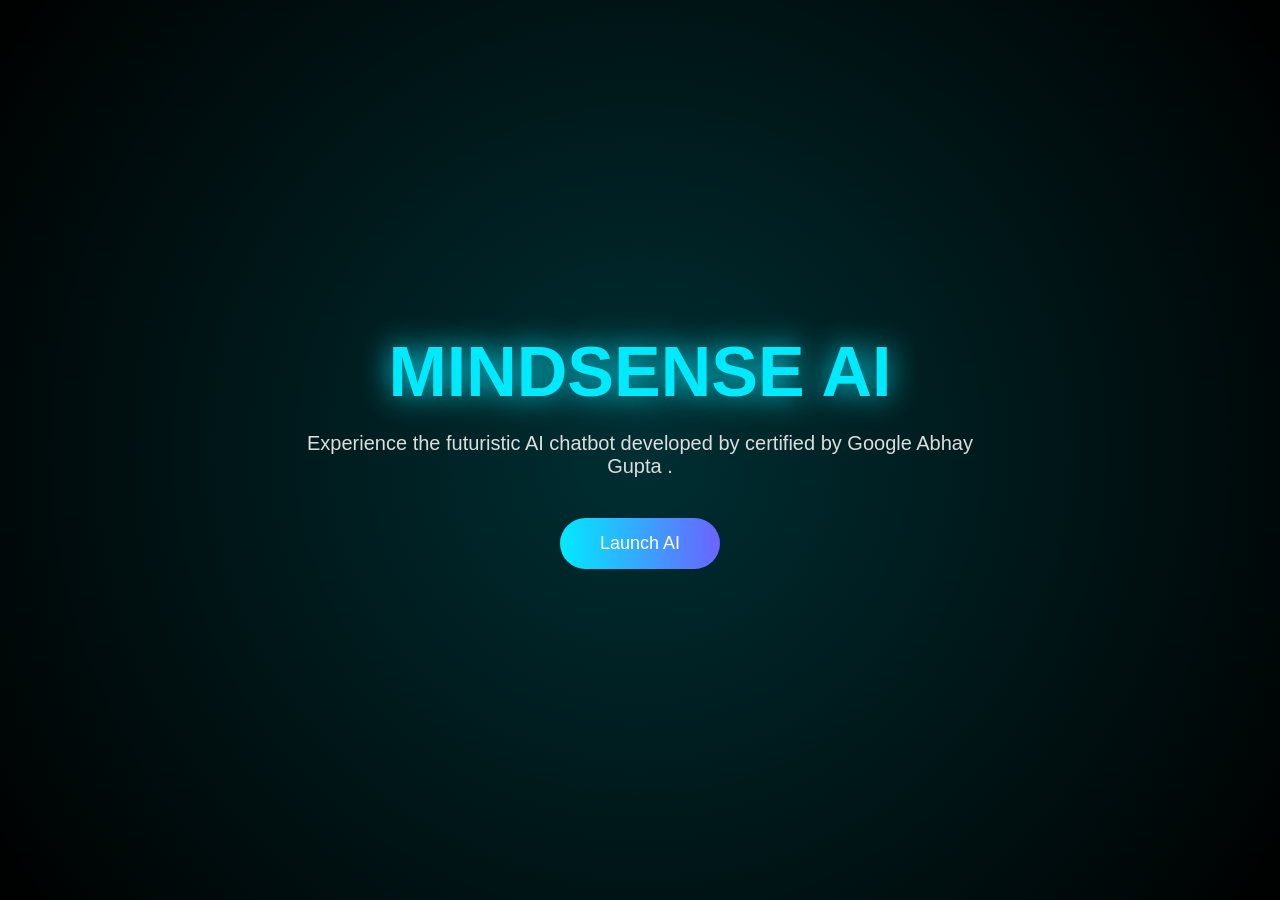
<file: index.html>
<!DOCTYPE html>
<html lang="en">
<head>
  <meta charset="UTF-8">
  <meta name="viewport" content="width=device-width, initial-scale=1.0">
  <title>Mindsense AI</title>

  <style>

    *{
      margin:0;
      padding:0;
      box-sizing:border-box;
      font-family:Arial;
    }

    body{
      background:black;
      color:white;
      height:100vh;
      display:flex;
      justify-content:center;
      align-items:center;
      flex-direction:column;
      text-align:center;
      overflow:hidden;
    }

    body::before{
      content:"";
      position:absolute;
      width:100%;
      height:100%;
      background:
      radial-gradient(circle,#00eaff33,transparent);
      animation:pulse 4s infinite;
    }

    @keyframes pulse{
      0%{transform:scale(1);}
      50%{transform:scale(1.2);}
      100%{transform:scale(1);}
    }

    h1{
      font-size:70px;
      z-index:2;
      color:#00eaff;
      text-shadow:0 0 30px #00eaff;
    }

    p{
      margin-top:20px;
      max-width:700px;
      z-index:2;
      font-size:20px;
      color:#ddd;
    }

    button{
      margin-top:40px;
      padding:15px 40px;
      font-size:18px;
      border:none;
      border-radius:50px;
      cursor:pointer;

      background:linear-gradient(90deg,#00eaff,#6c63ff);
      color:white;

      z-index:2;

      transition:0.3s;
    }

    button:hover{
      transform:scale(1.08);
      box-shadow:0 0 25px #00eaff;
    }

  </style>
</head>

<body>

  <h1>MINDSENSE AI</h1>

  <p>
    Experience the futuristic AI chatbot developed by
    certified by Google Abhay Gupta .
  </p>

  <button onclick="window.location.href='chat.html'">
    Launch AI
  </button>

</body>
</html>
</file>
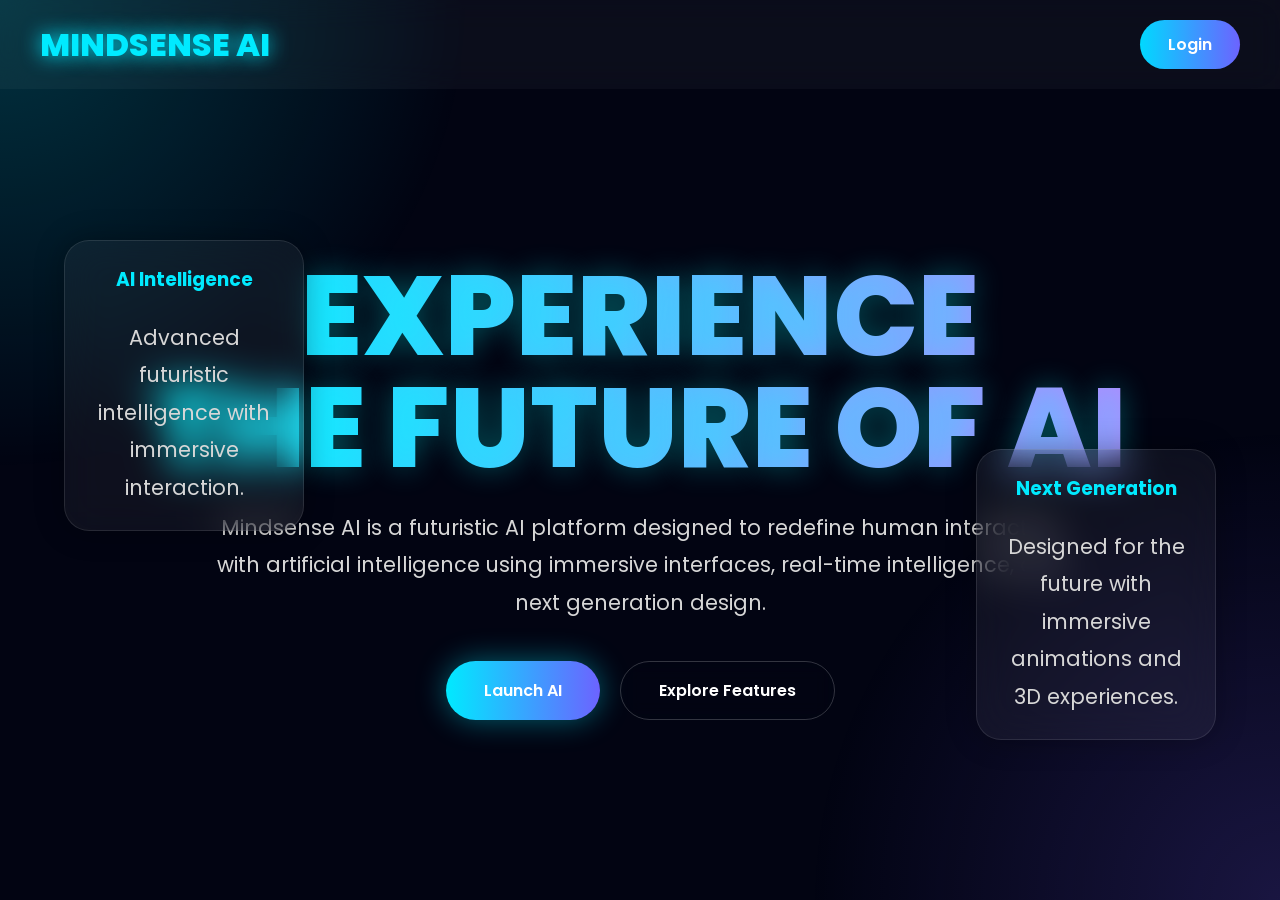
<file: landing.html>
<!DOCTYPE html>
<html lang="en">
<head>
  <meta charset="UTF-8">
  <meta name="viewport" content="width=device-width, initial-scale=1.0">
  <title>Mindsense AI</title>

  <link rel="stylesheet" href="landing.css">

  <link href="https://fonts.googleapis.com/css2?family=Poppins:wght@300;400;600;700;800&display=swap" rel="stylesheet">
</head>

<body>

<div class="stars"></div>

<nav class="navbar">

  <div class="logo">
    MINDSENSE AI
  </div>

  <button class="login-btn"
    onclick="window.location.href='login.html'">
    Login
  </button>

</nav>

<section class="hero">

  <div class="glass-card glass-left">
    <h3>AI Intelligence</h3>
    <p>
      Advanced futuristic intelligence with immersive interaction.
    </p>
  </div>

  <h1>
    EXPERIENCE <br>
    THE FUTURE OF AI
  </h1>

  <p>
    Mindsense AI is a futuristic AI platform designed to redefine
    human interaction with artificial intelligence using immersive
    interfaces, real-time intelligence, and next generation design.
  </p>

  <div class="hero-buttons">

    <button class="primary-btn"
      onclick="window.location.href='index.html'">
      Launch AI
    </button>

    <button class="secondary-btn">
      Explore Features
    </button>

  </div>

  <div class="glass-card glass-right">
    <h3>Next Generation</h3>
    <p>
      Designed for the future with immersive animations and
      3D experiences.
    </p>
  </div>

</section>

</body>
</html>
</file>
<file: landing.css>
*{
  margin:0;
  padding:0;
  box-sizing:border-box;
  font-family:'Poppins',sans-serif;
}

body{
  background:#020412;
  overflow-x:hidden;
  color:white;
}

body::before{
  content:"";
  position:fixed;
  width:100%;
  height:100%;
  background:
    radial-gradient(circle at top left,#00f0ff33,transparent 30%),
    radial-gradient(circle at bottom right,#7a5cff33,transparent 30%);
  z-index:-2;
}

.stars{
  position:fixed;
  width:100%;
  height:100%;
  background:url("https://www.transparenttextures.com/patterns/stardust.png");
  opacity:0.5;
  z-index:-1;
  animation:moveStars 120s linear infinite;
}

@keyframes moveStars{
  from{
    transform:translateY(0);
  }
  to{
    transform:translateY(-1000px);
  }
}

.navbar{
  width:100%;
  display:flex;
  justify-content:space-between;
  align-items:center;

  padding:20px 40px;

  position:fixed;
  top:0;
  z-index:100;

  backdrop-filter:blur(15px);
  background:rgba(255,255,255,0.04);
}

.logo{
  font-size:2rem;
  font-weight:800;
  color:#00eaff;
  text-shadow:0 0 20px #00eaff;
}

.login-btn{
  padding:12px 28px;
  border-radius:50px;
  border:none;

  cursor:pointer;

  color:white;
  font-size:1rem;
  font-weight:600;

  background:linear-gradient(90deg,#00d9ff,#6c63ff);

  transition:0.3s;
}

.login-btn:hover{
  transform:scale(1.08);
  box-shadow:0 0 25px #00eaff;
}

.hero{
  min-height:100vh;

  display:flex;
  flex-direction:column;
  justify-content:center;
  align-items:center;

  text-align:center;

  padding:120px 20px 40px;

  position:relative;
}

.hero h1{
  font-size:7rem;
  line-height:1;

  font-weight:800;
  text-transform:uppercase;

  background:linear-gradient(to right,#00f0ff,#b388ff);

  -webkit-background-clip:text;
  -webkit-text-fill-color:transparent;

  text-shadow:0 0 30px rgba(0,255,255,0.3);
}

.hero p{
  margin-top:25px;

  max-width:850px;

  font-size:1.3rem;
  line-height:1.8;

  color:#d7d7d7;
}

.hero-buttons{
  display:flex;
  gap:20px;

  margin-top:40px;

  flex-wrap:wrap;
  justify-content:center;
}

.primary-btn,
.secondary-btn{
  padding:16px 38px;

  border-radius:60px;

  font-size:1rem;
  font-weight:600;

  cursor:pointer;

  transition:0.3s;
}

.primary-btn{
  border:none;
  color:white;

  background:linear-gradient(90deg,#00eaff,#6c63ff);

  box-shadow:0 0 30px rgba(0,234,255,0.4);
}

.primary-btn:hover{
  transform:translateY(-4px);
  box-shadow:0 0 40px rgba(0,234,255,0.8);
}

.secondary-btn{
  background:transparent;

  border:1px solid rgba(255,255,255,0.2);

  color:white;

  backdrop-filter:blur(10px);
}

.secondary-btn:hover{
  background:rgba(255,255,255,0.08);
}

.glass-card{
  position:absolute;

  width:240px;

  padding:24px;

  border-radius:25px;

  background:rgba(255,255,255,0.05);

  backdrop-filter:blur(20px);

  border:1px solid rgba(255,255,255,0.1);

  box-shadow:0 0 30px rgba(0,0,0,0.3);

  animation:float 6s ease-in-out infinite;
}

.glass-card h3{
  color:#00eaff;
  margin-bottom:10px;
}

.glass-left{
  top:240px;
  left:5%;
}

.glass-right{
  bottom:160px;
  right:5%;
}

@keyframes float{
  0%,100%{
    transform:translateY(0px);
  }

  50%{
    transform:translateY(-18px);
  }
}

@media(max-width:900px){

  .hero h1{
    font-size:4rem;
  }

  .glass-card{
    display:none;
  }
}

@media(max-width:600px){

  .navbar{
    padding:15px 20px;
  }

  .logo{
    font-size:1.3rem;
  }

  .login-btn{
    padding:10px 20px;
    font-size:0.9rem;
  }

  .hero{
    padding-top:140px;
  }

  .hero h1{
    font-size:2.5rem;
    line-height:1.2;
  }

  .hero p{
    font-size:1rem;
    line-height:1.6;
    margin-top:20px;
  }

  .hero-buttons{
    flex-direction:column;
    width:100%;
    align-items:center;
  }

  .primary-btn,
  .secondary-btn{
    width:85%;
  }
}
</file>
